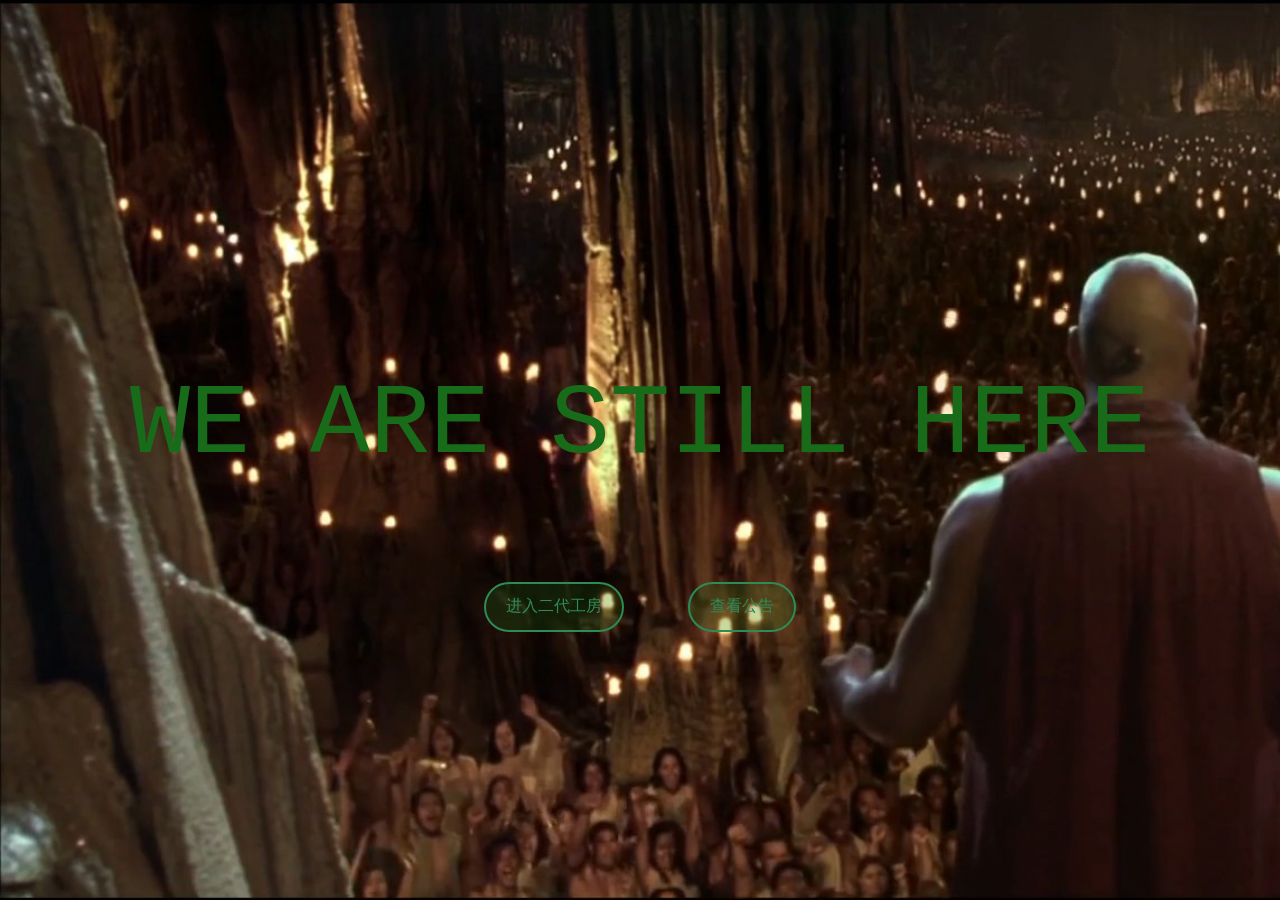
<file: index.html>
<!DOCTYPE html>
<html>
	<head>
		<title>WE ARE STILL HERE</title>
		<meta http-equiv="Content-Type" content="text/html; charset=utf-8" />
		<link rel="stylesheet" href="/assets/global.css">
		<link rel="stylesheet" href="/assets/index.css">
		<link rel="stylesheet" href="/assets/jquery.fullPage.css">
		<script src="/assets/jquery.min.js"></script>
		<script src="/assets/jquery.fullPage.js"></script>
		<script src="/assets/global.js"></script>
		<script>
			$(function(){
				$('#dock').fullpage();
			});
		</script>
	</head>
	<body>
		<div id="dock">
			<div class="section">
				<p id="title">WE ARE STILL HERE</p>
				<button onclick="goLink('http://dev.sukazyo.cc')">进入二代工房</button>
				<button onclick="goLink('/notice.html')">查看公告</button>
			</div>
		</div>
	</body>
</html>
</file>
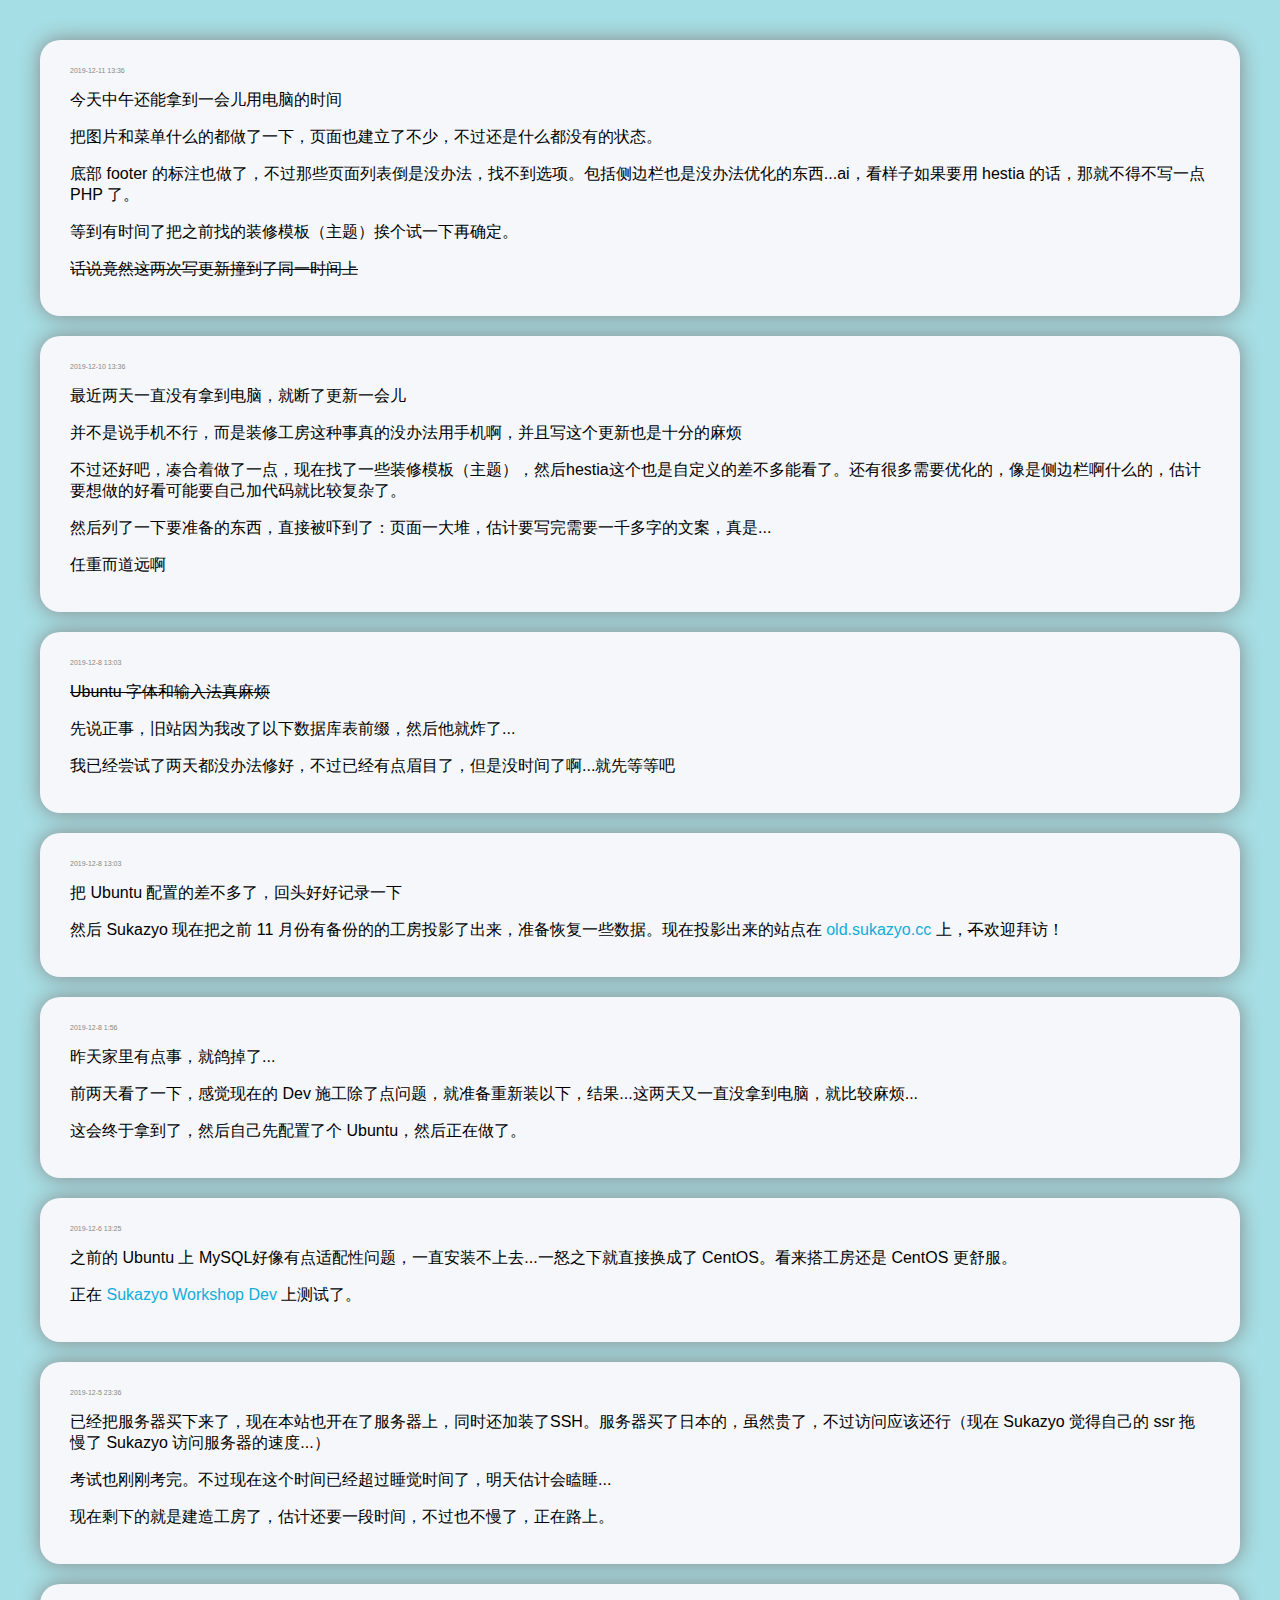
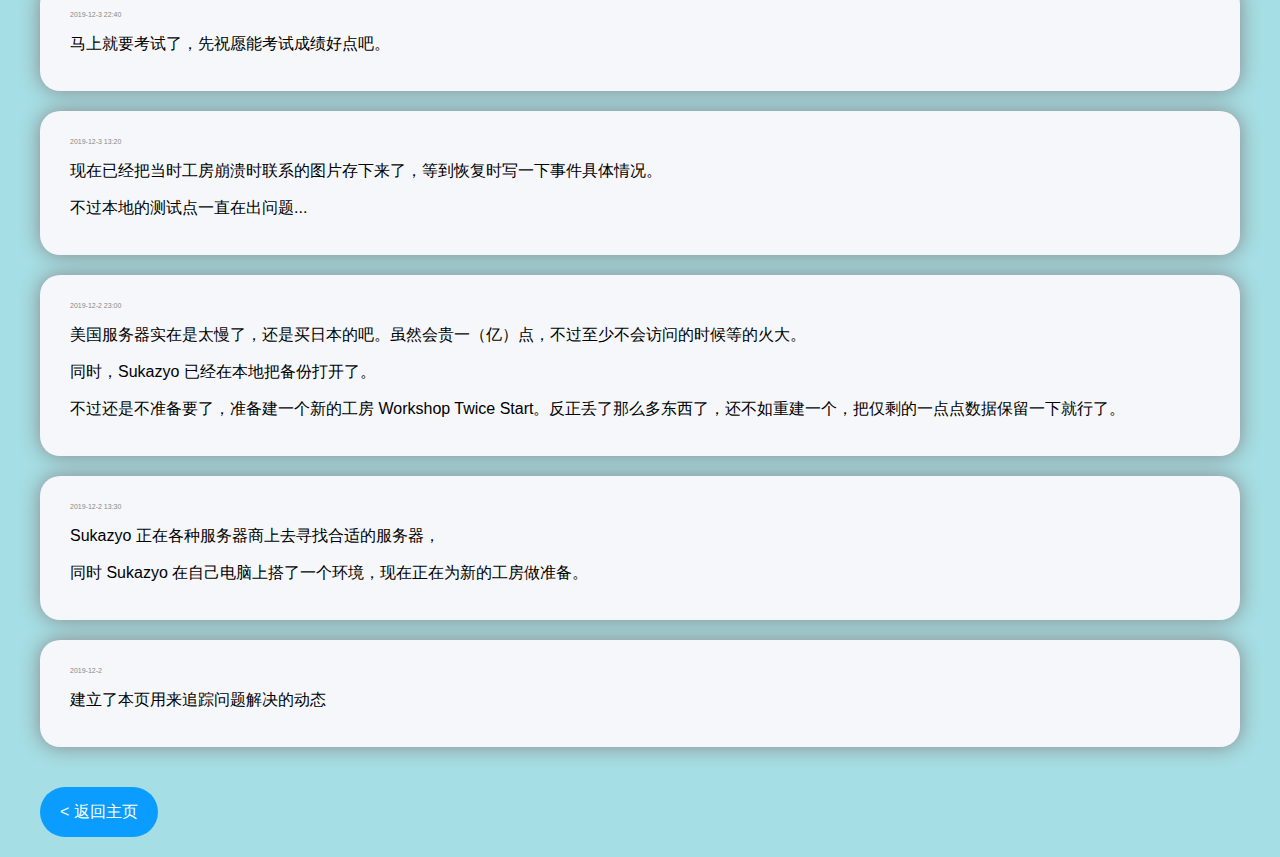
<file: update/index.html>
<!DOCTYPE html>
<html>
	<head>
		<title>问题解决动态 | Sukazyo Workshop</title>
		<link rel="stylesheet" type="text/css" href="/assets/global.css">
		<link rel="stylesheet" type="text/css" href="/assets/page.css">
		<meta http-equiv="Content-Type" content="text/html; charset=utf-8" />
	</head>
	<body>
		<script src="/assets/global.js"></script>
		<div class="box">
			<p class="date">2019-12-11 13:36</p>
			<p>今天中午还能拿到一会儿用电脑的时间</p>
			<p>把图片和菜单什么的都做了一下，页面也建立了不少，不过还是什么都没有的状态。</p>
			<p>底部 footer 的标注也做了，不过那些页面列表倒是没办法，找不到选项。包括侧边栏也是没办法优化的东西...ai，看样子如果要用 hestia 的话，那就不得不写一点 PHP 了。</p>
			<p>等到有时间了把之前找的装修模板（主题）挨个试一下再确定。</p>
			<p><del>话说竟然这两次写更新撞到了同一时间上</del></p>
		</div>
		<div class="box">
			<p class="date">2019-12-10 13:36</p>
			<p>最近两天一直没有拿到电脑，就断了更新一会儿</p>
			<p>并不是说手机不行，而是装修工房这种事真的没办法用手机啊，并且写这个更新也是十分的麻烦</p>
			<p>不过还好吧，凑合着做了一点，现在找了一些装修模板（主题），然后hestia这个也是自定义的差不多能看了。还有很多需要优化的，像是侧边栏啊什么的，估计要想做的好看可能要自己加代码就比较复杂了。</p>
			<p>然后列了一下要准备的东西，直接被吓到了：页面一大堆，估计要写完需要一千多字的文案，真是...</p>
			<p>任重而道远啊</p>
		</div>
		<div class="box">
			<p class="date">2019-12-8 13:03</p>
			<p><del>Ubuntu 字体和输入法真麻烦</del></p>
			<p>先说正事，旧站因为我改了以下数据库表前缀，然后他就炸了...</p>
			<p>我已经尝试了两天都没办法修好，不过已经有点眉目了，但是没时间了啊...就先等等吧</p>
		</div>
		<div class="box">
			<p class="date">2019-12-8 13:03</p>
			<p>把 Ubuntu 配置的差不多了，回头好好记录一下</p>
			<p>然后 Sukazyo 现在把之前 11 月份有备份的的工房投影了出来，准备恢复一些数据。现在投影出来的站点在 <a href="http://old.sukazyo.cc">old.sukazyo.cc</a> 上，<del>不</del>欢迎拜访！</p>
		</div>
		<div class="box">
			<p class="date">2019-12-8 1:56</p>
			<p>昨天家里有点事，就鸽掉了...</p>
			<p>前两天看了一下，感觉现在的 Dev 施工除了点问题，就准备重新装以下，结果...这两天又一直没拿到电脑，就比较麻烦...</p>
			<p>这会终于拿到了，然后自己先配置了个 Ubuntu，然后正在做了。</p>
		</div>
		<div class="box">
			<p class="date">2019-12-6 13:25</p>
			<p>之前的 Ubuntu 上 MySQL好像有点适配性问题，一直安装不上去...一怒之下就直接换成了 CentOS。看来搭工房还是 CentOS 更舒服。</p>
			<p>正在 <a href="http://dev.sukazyo.cc">Sukazyo Workshop Dev</a> 上测试了。</p>
		</div>
		<div class="box">
			<p class="date">2019-12-5 23:36</p>
			<p>已经把服务器买下来了，现在本站也开在了服务器上，同时还加装了SSH。服务器买了日本的，虽然贵了，不过访问应该还行（现在 Sukazyo 觉得自己的 ssr 拖慢了 Sukazyo 访问服务器的速度...）</p>
			<p>考试也刚刚考完。不过现在这个时间已经超过睡觉时间了，明天估计会瞌睡...</p>
			<p>现在剩下的就是建造工房了，估计还要一段时间，不过也不慢了，正在路上。</p>
		</div>
		<div class="box">
			<p class="date">2019-12-3 22:40</p>
			<p>马上就要考试了，先祝愿能考试成绩好点吧。</p>
		</div>
		<div class="box">
			<p class="date">2019-12-3 13:20</p>
			<p>现在已经把当时工房崩溃时联系的图片存下来了，等到恢复时写一下事件具体情况。</p>
			<p>不过本地的测试点一直在出问题...</p>
		</div>
		<div class="box">
			<p class="date">2019-12-2 23:00</p>
			<p>美国服务器实在是太慢了，还是买日本的吧。虽然会贵一（亿）点，不过至少不会访问的时候等的火大。</p>
			<p>同时，Sukazyo 已经在本地把备份打开了。</p>
			<p>不过还是不准备要了，准备建一个新的工房 Workshop Twice Start。反正丢了那么多东西了，还不如重建一个，把仅剩的一点点数据保留一下就行了。</p>
		</div>
		<div class="box">
			<p class="date">2019-12-2 13:30</p>
			<p>Sukazyo 正在各种服务器商上去寻找合适的服务器，</p>
			<p>同时 Sukazyo 在自己电脑上搭了一个环境，现在正在为新的工房做准备。</p>
		</div>
		<div class="box">
			<p class="date">2019-12-2</p>
			<p>建立了本页用来追踪问题解决的动态</p>
		</div>
		<button onclick="goLink('/')"> < 返回主页</button>
	</body>
</html>
</file>
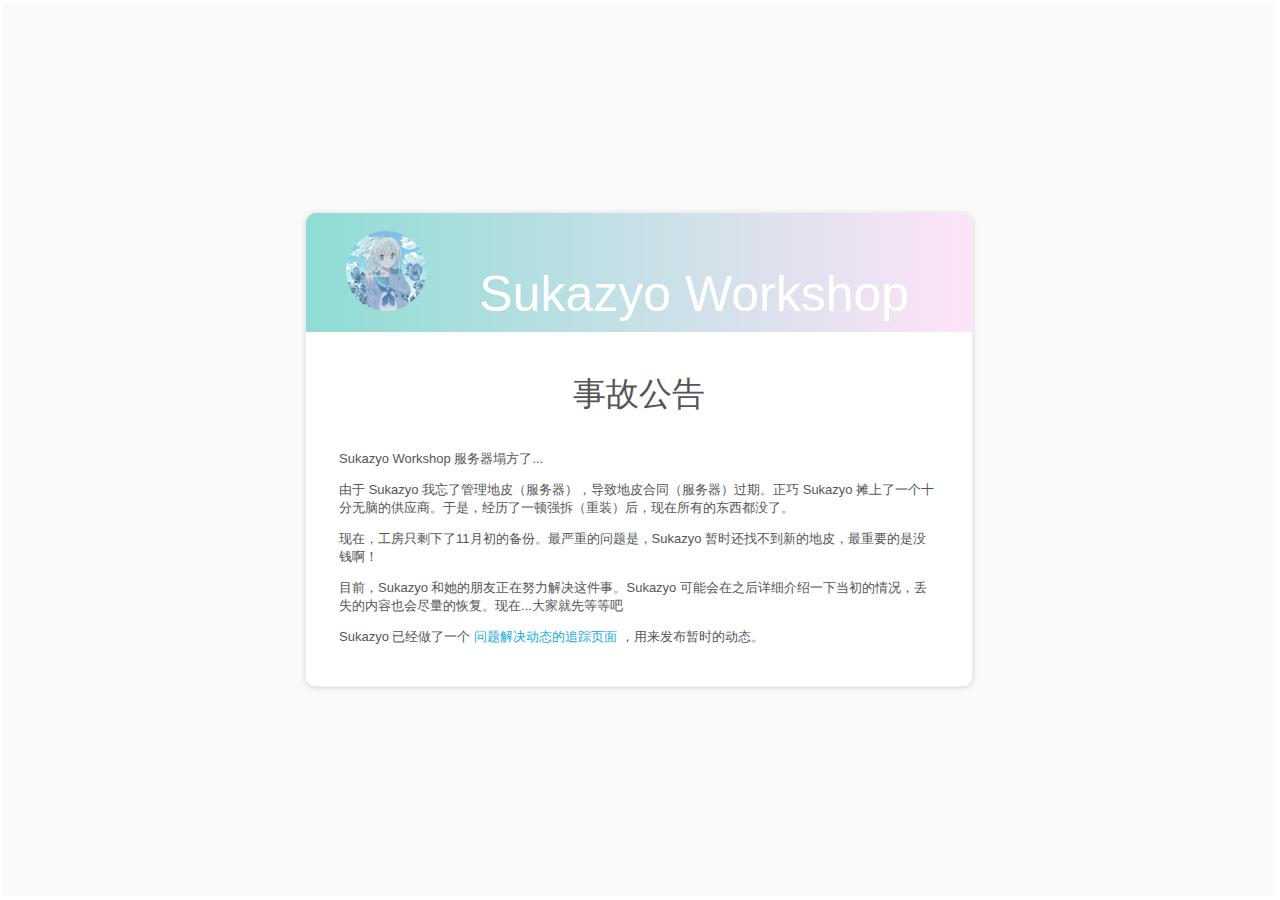
<file: notice.html>
<!DOCTYPE html>
<html>
	<head>
		<title>Sukazyo Workshop 修整公告</title>
		<link rel="stylesheet" type="text/css" href="/assets/global.css">
		<meta http-equiv="Content-Type" content="text/html; charset=utf-8" />
	</head>
	<body>
		<script src="/assets/global.js"></script>
		<table style="width: 99.8%;height:99.8% ">
			<tbody>
				<tr>
					<td style="background:#fafafa url(https://a.photo/images/2018/03/24/2017113018325846288465.png)">
						<div
							style="border-radius: 10px 10px 10px 10px;font-size:13px;    color: #555555;width: 666px;font-family:'Century Gothic','Trebuchet MS','Hiragino Sans GB',微软雅黑,'Microsoft Yahei',Tahoma,Helvetica,Arial,'SimSun',sans-serif;margin:50px auto;border:1px solid #eee;max-width:100%;background: #ffffff repeating-linear-gradient(-45deg,#fff,#fff 1.125rem,transparent 1.125rem,transparent 2.25rem);box-shadow: 0 1px 5px rgba(0, 0, 0, 0.15);">
							<div
								style="width:100%;background:#49BDAD;color:#ffffff;border-radius: 10px 10px 0 0;background-image: -moz-linear-gradient(0deg, rgb(67, 198, 184), rgb(255, 209, 244));background-image: -webkit-linear-gradient(0deg, rgb(67, 198, 184), rgb(255, 209, 244));">
								<div
									style="padding: 18px 40px;margin:0;background-color: hsla(0,0%,100%,.4);border-radius: 10px 10px 0 0;">
									<img src="header-round.png" style="width:80px" />
									<span
										style="font-size:50px;margin-left:50px; line-height:0px; text-align: center;">Sukazyo Workshop</span>
								</div>
							</div>
							<div style="margin:40px auto;width:90%">
								<p style="text-align:center; font-size:33px">事故公告</p>
								<p>Sukazyo Workshop 服务器塌方了...</p>
								<p>由于 Sukazyo 我忘了管理地皮（服务器），导致地皮合同（服务器）过期。正巧 Sukazyo 摊上了一个十分无脑的供应商。于是，经历了一顿强拆（重装）后，现在所有的东西都没了。</p>
								<p>现在，工房只剩下了11月初的备份。最严重的问题是，Sukazyo 暂时还找不到新的地皮，最重要的是没钱啊！</p>
								<p>目前，Sukazyo 和她的朋友正在努力解决这件事。Sukazyo 可能会在之后详细介绍一下当初的情况，丢失的内容也会尽量的恢复。现在...大家就先等等吧</p>
								<p>Sukazyo 已经做了一个<a href="/update/"> 问题解决动态的追踪页面 </a>，用来发布暂时的动态。</p>
								<!-- <p class="record">RecordText</p>
								<a href="link">Link</a><br />
								<button onclick="goLink('Link')">Button</button> -->
							</div>
						</div>
					</td>
				</tr>
			</tbody>
		</table>
	</body>
</html>
</file>
<file: assets/global.css>
html, body {
	margin: 0%;
	width: 100%;
	height: 100%;
	font-family:'Century Gothic','Trebuchet MS','Hiragino Sans GB','微软雅黑','Microsoft Yahei','Tahoma','Helvetica','Arial','SimSun','sans-serif';
}

.record {
	background: #fafafa repeating-linear-gradient(-45deg, #fff, #fff 1.125rem, transparent 1.125rem, transparent 2.25rem);
	box-shadow: 0 2px 5px rgba(0, 0, 0, 0.15);
	margin: 20px 0px;
	padding: 15px;
	border-radius: 5px;
	font-size: 14px;
	color: #555555;
}

a {
	text-decoration: none;
	color: #12addb;
}

a:link {
	text-decoration: none;
}

a:visited {
	text-decoration: none;
}

a:hover {
	text-decoration: none;
	-webkit-transition-duration: 0.4s;
    transition-duration: 0.4s;
	color: rgb(255, 209, 244);
}

a:active {
	text-decoration: none;
}

button {
	/* background-color: rgb(102, 244, 255);
    color: black;
    text-align: center;
    display: inline-block;
    font-size: 14px;
	transition-duration: 0.4s;
	-webkit-transition-duration: 0.4s;
    cursor: pointer;
    padding: 12px 50px;
    text-decoration: none;
    margin: 4px 2px;
	border-radius: 1000px; */
	border-radius: 30px;
	border: none;
	background-color: rgb(126, 216, 223);
    color: white;
    height: 50px;
    padding: 10px 20px;
    text-align: center;
    text-decoration: none;
    display: inline-block;
    font-size: 16px;
    margin: 10px 0;
    -webkit-transition-duration: 0.4s;
    transition-duration: 0.4s;
    cursor: pointer;
}

button:hover {
	-webkit-transition-duration: 0.4s;
    transition-duration: 0.4s;
    border-radius: 6px;
}
</file>
<file: assets/index.css>
#dock {
	background-image: url("/assets/speech.jpg");
	background-size:cover;
}

.section {
	text-align: center;
}

#title {
	font-size: 100px;
	font-family:"OCR A","Rockwell","Courier New",'Consoals';
	color: rgb(23, 107, 25);
}

button {
	background-color: rgba(23, 107, 24, 0.226);
	border: 2px solid;
	border-color: rgb(46, 139, 86);
	margin: 0px 30px;
	color: seagreen;
}
</file>
<file: assets/page.css>
body {
	background: #A5DEE4;
	padding: 20px 0;
}

.box {
	background: rgb(245,247,250);
    /* position: absolute; */
	margin:20px 40px;
    border-radius: 20px;
	padding: 20px 30px;
	box-shadow: 0px 0px 20px #888888;
}

.date {
	font-size: 7px;
	color: #888888;
}

button {
	background-color: rgb(10, 157, 255);
	margin:20px 40px;
	width: auto;
}
</file>
